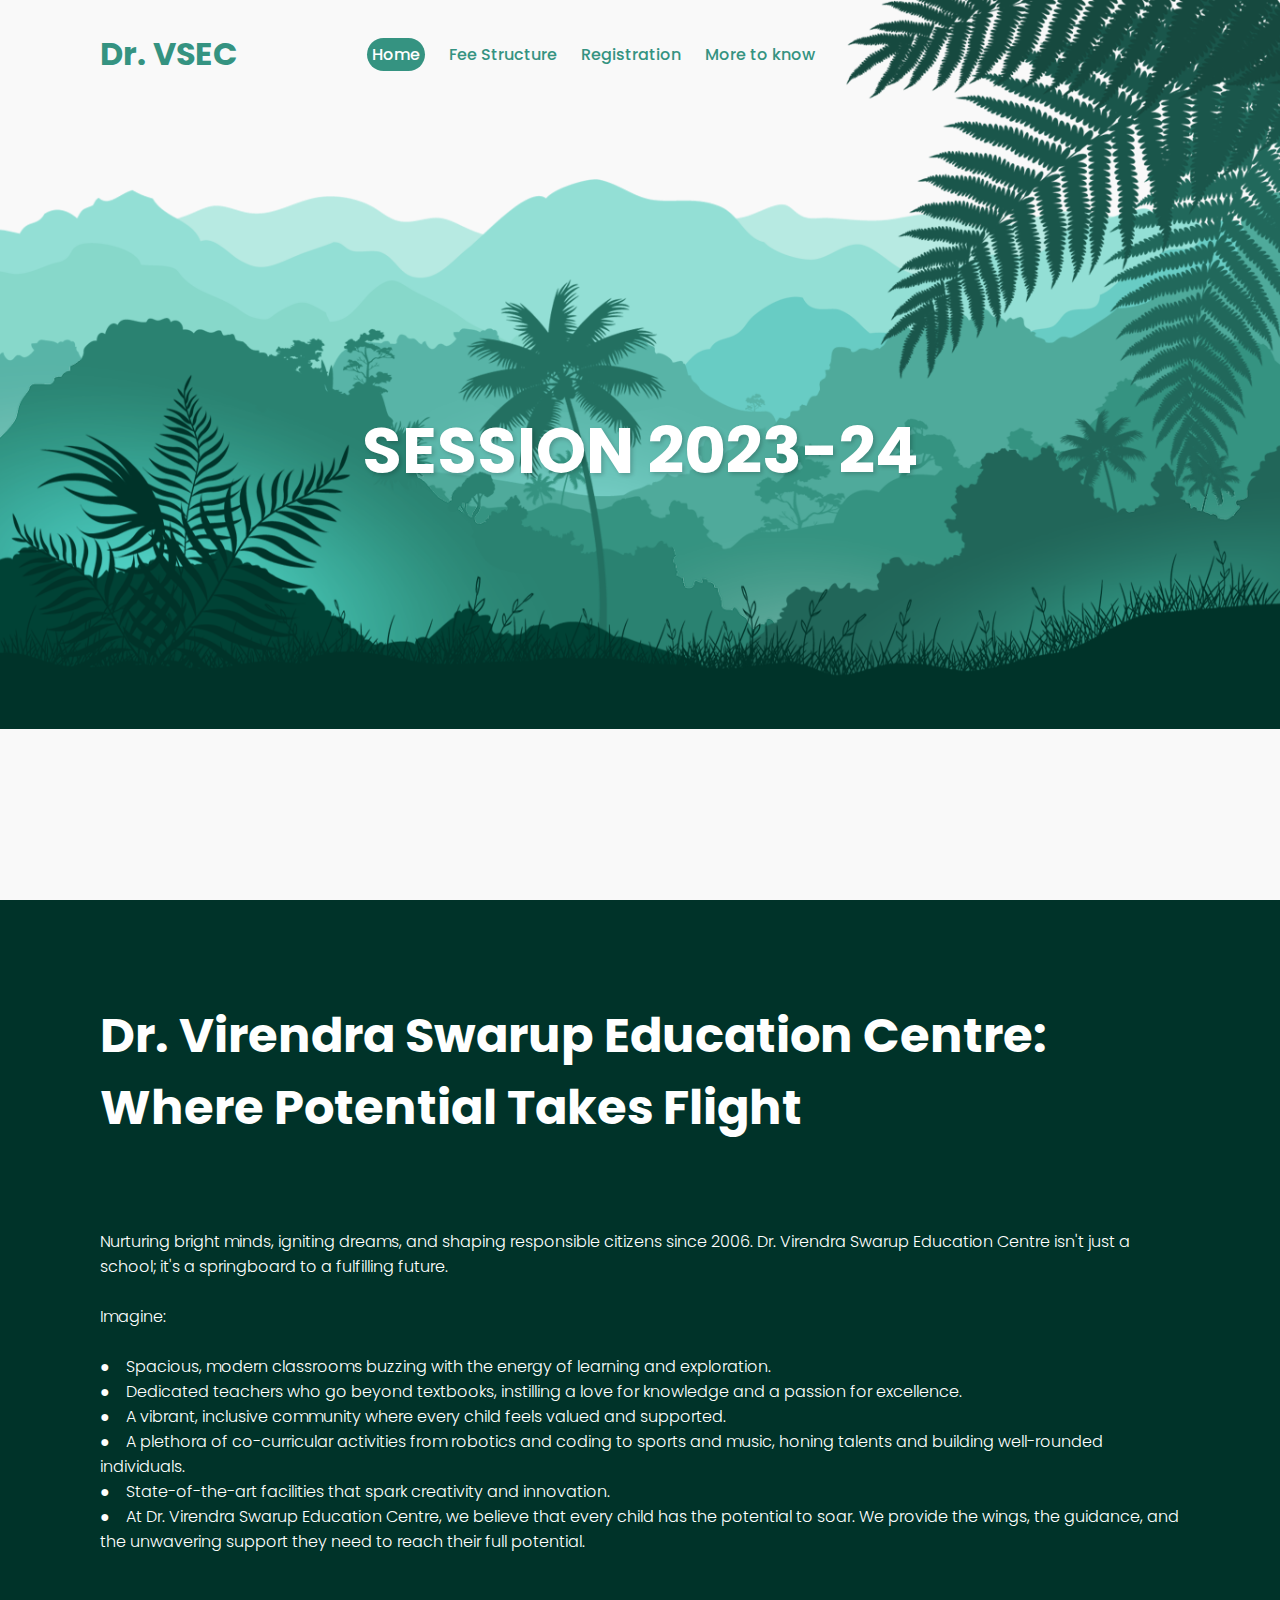
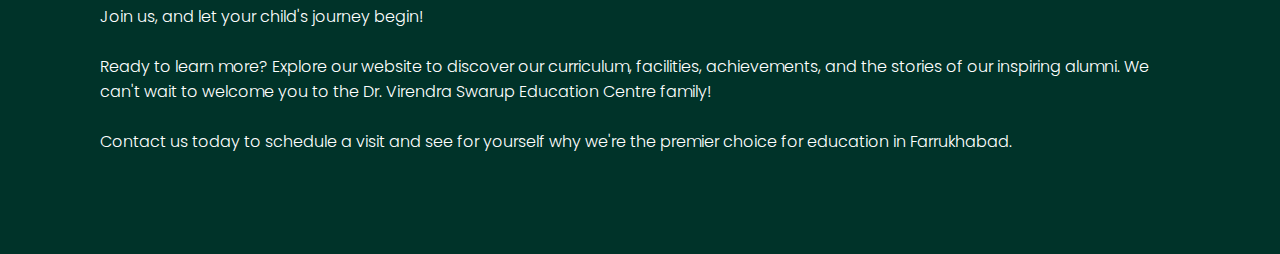
<file: index.html>
<!DOCTYPE html>
<html lang="en">

<head>
    <meta charset="UTF-8">
    <meta http-equiv="X-UA-Compatible" content="IE=edge">
    <meta name="viewport" content="width=device-width, initial-scale=1.0">
    <title>Dr. Virendra Swarup Education Centre</title>
    <link rel="stylesheet" href="style.css">
</head>

<body>
    <header>
        <h2 class="logo">Dr. VSEC</h2>
        <nav class="navigation">
            <a href="index.html" class="active">Home</a>
            <a href="fee.html">Fee Structure</a>
            <a href="registration.html">Registration</a>
            <a href="mtk.html">More to know</a>
        </nav>
    </header>
    <section class="Parallax">
        
        <img src="hill1.png" id="hill1">
        <img src="hill2.png" id="hill2">
        <img src="hill3.png" id="hill3">
        <img src="hill4.png" id="hill4">
        <img src="hill5.png" id="hill5">
        <img src="tree.png" id="tree">
        <h2 id="text">SESSION 2023-24</h2>
        <img src="leaf.png" id="leaf">
        <img src="plant.png" id="plant">

    </section>
    <section class="sec">
        <h2>Dr. Virendra Swarup Education Centre: Where Potential Takes Flight</h2><br><br><br>
        <p>
            Nurturing bright minds, igniting dreams, and shaping responsible citizens since 2006. Dr. Virendra Swarup Education Centre isn't just a school; it's a springboard to a fulfilling future. <br><br>
            Imagine: <br><br>
            ● &nbsp;&nbsp;  Spacious, modern classrooms buzzing with the energy of learning and exploration. <br>
            ● &nbsp;&nbsp;  Dedicated teachers who go beyond textbooks, instilling a love for knowledge and a passion for excellence. <br>
            ● &nbsp;&nbsp;  A vibrant, inclusive community where every child feels valued and supported. <br>
            ● &nbsp;&nbsp;  A plethora of co-curricular activities from robotics and coding to sports and music, honing talents and building well-rounded individuals. <br>
            ● &nbsp;&nbsp;  State-of-the-art facilities that spark creativity and innovation. <br>
            ● &nbsp;&nbsp;  At Dr. Virendra Swarup Education Centre, we believe that every child has the potential to soar. We provide the wings, the guidance, and the unwavering support they need to reach their full potential. <br><br><br>

            Join us, and let your child's journey begin! <br><br>

            Ready to learn more? Explore our website to discover our curriculum, facilities, achievements, and the stories of our inspiring alumni. We can't wait to welcome you to the Dr. Virendra Swarup Education Centre family! <br><br>
            Contact us today to schedule a visit and see for yourself why we're the premier choice for education in Farrukhabad. <br>
        </p>

    </section>

    <script src="script.js"></script>
</body>

</html>
</file>
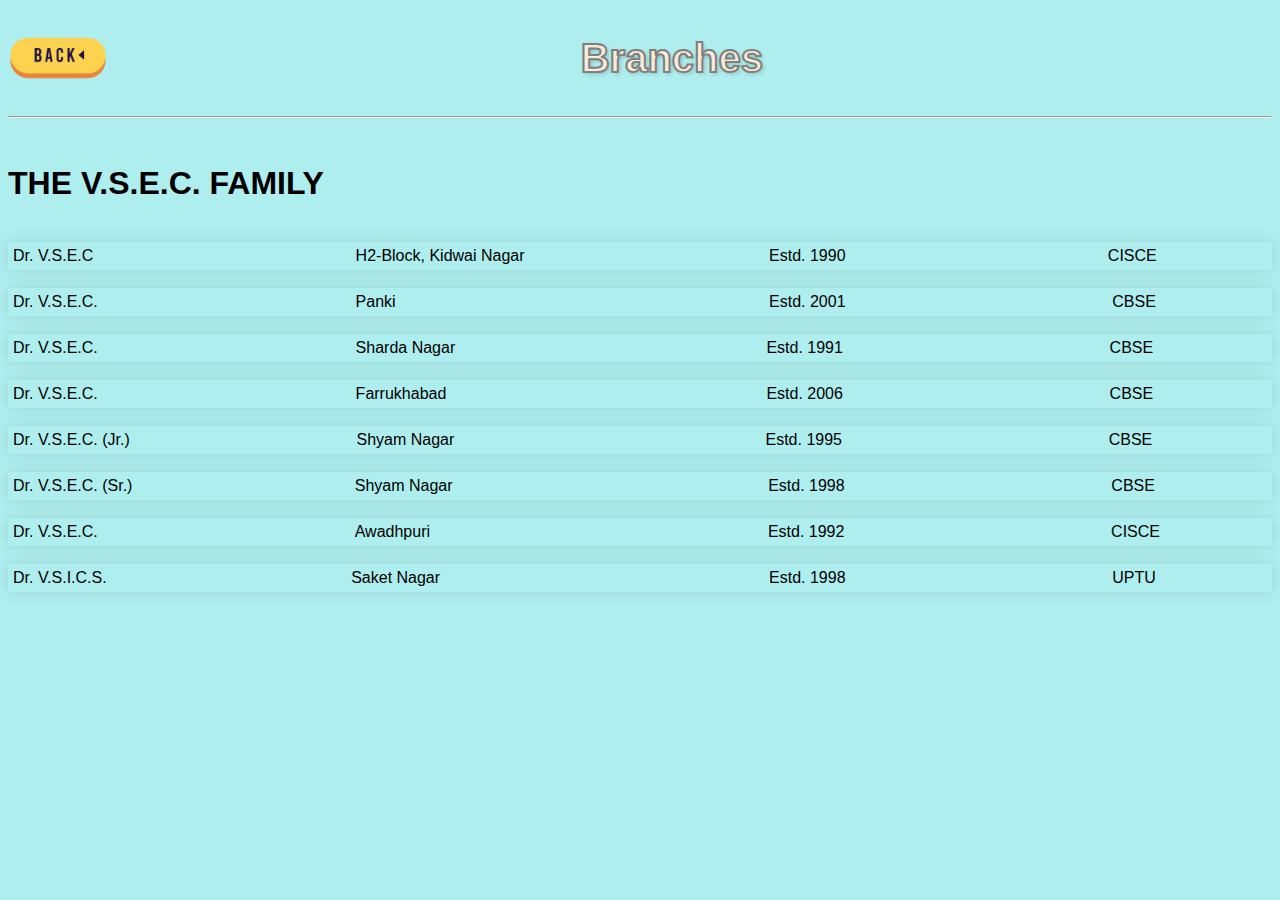
<file: branches.html>
<html>
    <head>
        <title>Branches</title>
        <style type="text/css">
            img.qw{
                top: 0;
                left: 0;
                height: 100px;
            }
            div{
                box-shadow: 0 0 15px rgba(0, 0, 0, 0.1);
                padding: 5px;
            }
        </style>
    </head>
    <body bgcolor="#AFEEEE" style="font-family: 'Poppins', sans-serif;">
        <a href="mtk.html">
        <img src="back.png" class="qw">
        </a>
        <h1 style="float: right; margin-right: 509px; margin-top: 28px; font-family: Verdana, Geneva, Tahoma, sans-serif; font-size: 40px; color: antiquewhite; -webkit-text-stroke: 2px gray; text-shadow: 2px 2px 4px rgba(0,0,0,.2);">Branches</h1>
        <br>
        <hr><br>
        <h1>THE V.S.E.C. FAMILY</h1><br>
        <DIV>
            Dr. V.S.E.C &nbsp;&nbsp;&nbsp;&nbsp;&nbsp;&nbsp;&nbsp;&nbsp;&nbsp;&nbsp;&nbsp;&nbsp;&nbsp;&nbsp;&nbsp;&nbsp;&nbsp;&nbsp;&nbsp;&nbsp;&nbsp;&nbsp;&nbsp;&nbsp;&nbsp;&nbsp;&nbsp;&nbsp;&nbsp;&nbsp;&nbsp;&nbsp;&nbsp;&nbsp;&nbsp;&nbsp;&nbsp;&nbsp;&nbsp;&nbsp;&nbsp;&nbsp;&nbsp;&nbsp;&nbsp;&nbsp;&nbsp;&nbsp;&nbsp;&nbsp;&nbsp;&nbsp;&nbsp;&nbsp;&nbsp;&nbsp;&nbsp;
            H2-Block, Kidwai Nagar &nbsp;&nbsp;&nbsp;&nbsp;&nbsp;&nbsp;&nbsp;&nbsp;&nbsp;&nbsp;&nbsp;&nbsp;&nbsp;&nbsp;&nbsp;&nbsp;&nbsp;&nbsp;&nbsp;&nbsp;&nbsp;&nbsp;&nbsp;&nbsp;&nbsp;&nbsp;&nbsp;&nbsp;&nbsp;&nbsp;&nbsp;&nbsp;&nbsp;&nbsp;&nbsp;&nbsp;&nbsp;&nbsp;&nbsp;&nbsp;&nbsp;&nbsp;&nbsp;&nbsp;&nbsp;&nbsp;&nbsp;&nbsp;&nbsp;&nbsp;&nbsp;&nbsp;&nbsp;
            Estd. 1990 &nbsp;&nbsp;&nbsp;&nbsp;&nbsp;&nbsp;&nbsp;&nbsp;&nbsp;&nbsp;&nbsp;&nbsp;&nbsp;&nbsp;&nbsp;&nbsp;&nbsp;&nbsp;&nbsp;&nbsp;&nbsp;&nbsp;&nbsp;&nbsp;&nbsp;&nbsp;&nbsp;&nbsp;&nbsp;&nbsp;&nbsp;&nbsp;&nbsp;&nbsp;&nbsp;&nbsp;&nbsp;&nbsp;&nbsp;&nbsp;&nbsp;&nbsp;&nbsp;&nbsp;&nbsp;&nbsp;&nbsp;&nbsp;&nbsp;&nbsp;&nbsp;&nbsp;&nbsp;&nbsp;&nbsp;&nbsp;&nbsp;
            CISCE
        </DIV><br>
        <DIV>
            Dr. V.S.E.C. &nbsp;&nbsp;&nbsp;&nbsp;&nbsp;&nbsp;&nbsp;&nbsp;&nbsp;&nbsp;&nbsp;&nbsp;&nbsp;&nbsp;&nbsp;&nbsp;&nbsp;&nbsp;&nbsp;&nbsp;&nbsp;&nbsp;&nbsp;&nbsp;&nbsp;&nbsp;&nbsp;&nbsp;&nbsp;&nbsp;&nbsp;&nbsp;&nbsp;&nbsp;&nbsp;&nbsp;&nbsp;&nbsp;&nbsp;&nbsp;&nbsp;&nbsp;&nbsp;&nbsp;&nbsp;&nbsp;&nbsp;&nbsp;&nbsp;&nbsp;&nbsp;&nbsp;&nbsp;&nbsp;&nbsp;&nbsp;
            Panki&nbsp;&nbsp;&nbsp;&nbsp;&nbsp;&nbsp;&nbsp;&nbsp;&nbsp;&nbsp;&nbsp;&nbsp;&nbsp;&nbsp;&nbsp;&nbsp;&nbsp;&nbsp;&nbsp;&nbsp;&nbsp;&nbsp;&nbsp;&nbsp;&nbsp;&nbsp;&nbsp;&nbsp;&nbsp;&nbsp;&nbsp;&nbsp;&nbsp;&nbsp;&nbsp;&nbsp;&nbsp;&nbsp;&nbsp;&nbsp;&nbsp;&nbsp;&nbsp;&nbsp;&nbsp;&nbsp;&nbsp;&nbsp;&nbsp;&nbsp;&nbsp;&nbsp;&nbsp;&nbsp;&nbsp;&nbsp;&nbsp;&nbsp;&nbsp;&nbsp;&nbsp;&nbsp;&nbsp;&nbsp;&nbsp;&nbsp;&nbsp;&nbsp;&nbsp;&nbsp;&nbsp;&nbsp;&nbsp;&nbsp;&nbsp;&nbsp;&nbsp;&nbsp;&nbsp;&nbsp;&nbsp;&nbsp;&nbsp;
            Estd. 2001&nbsp;&nbsp;&nbsp;&nbsp;&nbsp;&nbsp;&nbsp;&nbsp;&nbsp;&nbsp;&nbsp;&nbsp;&nbsp;&nbsp;&nbsp;&nbsp;&nbsp;&nbsp;&nbsp;&nbsp;&nbsp;&nbsp;&nbsp;&nbsp;&nbsp;&nbsp;&nbsp;&nbsp;&nbsp;&nbsp;&nbsp;&nbsp;&nbsp;&nbsp;&nbsp;&nbsp;&nbsp;&nbsp;&nbsp;&nbsp;&nbsp;&nbsp;&nbsp;&nbsp;&nbsp;&nbsp;&nbsp;&nbsp;&nbsp;&nbsp;&nbsp;&nbsp;&nbsp;&nbsp;&nbsp;&nbsp;&nbsp;&nbsp;&nbsp;
            CBSE
        </DIV><br>
        <Div>
            Dr. V.S.E.C. &nbsp;&nbsp;&nbsp;&nbsp;&nbsp;&nbsp;&nbsp;&nbsp;&nbsp;&nbsp;&nbsp;&nbsp;&nbsp;&nbsp;&nbsp;&nbsp;&nbsp;&nbsp;&nbsp;&nbsp;&nbsp;&nbsp;&nbsp;&nbsp;&nbsp;&nbsp;&nbsp;&nbsp;&nbsp;&nbsp;&nbsp;&nbsp;&nbsp;&nbsp;&nbsp;&nbsp;&nbsp;&nbsp;&nbsp;&nbsp;&nbsp;&nbsp;&nbsp;&nbsp;&nbsp;&nbsp;&nbsp;&nbsp;&nbsp;&nbsp;&nbsp;&nbsp;&nbsp;&nbsp;&nbsp;&nbsp;
            Sharda Nagar&nbsp;&nbsp;&nbsp;&nbsp;&nbsp;&nbsp;&nbsp;&nbsp;&nbsp;&nbsp;&nbsp;&nbsp;&nbsp;&nbsp;&nbsp;&nbsp;&nbsp;&nbsp;&nbsp;&nbsp;&nbsp;&nbsp;&nbsp;&nbsp;&nbsp;&nbsp;&nbsp;&nbsp;&nbsp;&nbsp;&nbsp;&nbsp;&nbsp;&nbsp;&nbsp;&nbsp;&nbsp;&nbsp;&nbsp;&nbsp;&nbsp;&nbsp;&nbsp;&nbsp;&nbsp;&nbsp;&nbsp;&nbsp;&nbsp;&nbsp;&nbsp;&nbsp;&nbsp;&nbsp;&nbsp;&nbsp;&nbsp;&nbsp;&nbsp;&nbsp;&nbsp;&nbsp;&nbsp;&nbsp;&nbsp;&nbsp;&nbsp;&nbsp;&nbsp;
            Estd. 1991&nbsp;&nbsp;&nbsp;&nbsp;&nbsp;&nbsp;&nbsp;&nbsp;&nbsp;&nbsp;&nbsp;&nbsp;&nbsp;&nbsp;&nbsp;&nbsp;&nbsp;&nbsp;&nbsp;&nbsp;&nbsp;&nbsp;&nbsp;&nbsp;&nbsp;&nbsp;&nbsp;&nbsp;&nbsp;&nbsp;&nbsp;&nbsp;&nbsp;&nbsp;&nbsp;&nbsp;&nbsp;&nbsp;&nbsp;&nbsp;&nbsp;&nbsp;&nbsp;&nbsp;&nbsp;&nbsp;&nbsp;&nbsp;&nbsp;&nbsp;&nbsp;&nbsp;&nbsp;&nbsp;&nbsp;&nbsp;&nbsp;&nbsp;&nbsp;
            CBSE
        </Div><br>
        <Div>
            Dr. V.S.E.C. &nbsp;&nbsp;&nbsp;&nbsp;&nbsp;&nbsp;&nbsp;&nbsp;&nbsp;&nbsp;&nbsp;&nbsp;&nbsp;&nbsp;&nbsp;&nbsp;&nbsp;&nbsp;&nbsp;&nbsp;&nbsp;&nbsp;&nbsp;&nbsp;&nbsp;&nbsp;&nbsp;&nbsp;&nbsp;&nbsp;&nbsp;&nbsp;&nbsp;&nbsp;&nbsp;&nbsp;&nbsp;&nbsp;&nbsp;&nbsp;&nbsp;&nbsp;&nbsp;&nbsp;&nbsp;&nbsp;&nbsp;&nbsp;&nbsp;&nbsp;&nbsp;&nbsp;&nbsp;&nbsp;&nbsp;&nbsp;
            Farrukhabad&nbsp;&nbsp;&nbsp;&nbsp;&nbsp;&nbsp;&nbsp;&nbsp;&nbsp;&nbsp;&nbsp;&nbsp;&nbsp;&nbsp;&nbsp;&nbsp;&nbsp;&nbsp;&nbsp;&nbsp;&nbsp;&nbsp;&nbsp;&nbsp;&nbsp;&nbsp;&nbsp;&nbsp;&nbsp;&nbsp;&nbsp;&nbsp;&nbsp;&nbsp;&nbsp;&nbsp;&nbsp;&nbsp;&nbsp;&nbsp;&nbsp;&nbsp;&nbsp;&nbsp;&nbsp;&nbsp;&nbsp;&nbsp;&nbsp;&nbsp;&nbsp;&nbsp;&nbsp;&nbsp;&nbsp;&nbsp;&nbsp;&nbsp;&nbsp;&nbsp;&nbsp;&nbsp;&nbsp;&nbsp;&nbsp;&nbsp;&nbsp;&nbsp;&nbsp;&nbsp;&nbsp;
            Estd. 2006&nbsp;&nbsp;&nbsp;&nbsp;&nbsp;&nbsp;&nbsp;&nbsp;&nbsp;&nbsp;&nbsp;&nbsp;&nbsp;&nbsp;&nbsp;&nbsp;&nbsp;&nbsp;&nbsp;&nbsp;&nbsp;&nbsp;&nbsp;&nbsp;&nbsp;&nbsp;&nbsp;&nbsp;&nbsp;&nbsp;&nbsp;&nbsp;&nbsp;&nbsp;&nbsp;&nbsp;&nbsp;&nbsp;&nbsp;&nbsp;&nbsp;&nbsp;&nbsp;&nbsp;&nbsp;&nbsp;&nbsp;&nbsp;&nbsp;&nbsp;&nbsp;&nbsp;&nbsp;&nbsp;&nbsp;&nbsp;&nbsp;&nbsp;&nbsp;
            CBSE
        </Div><br>
        <Div>
            Dr. V.S.E.C. (Jr.)&nbsp;&nbsp;&nbsp;&nbsp;&nbsp;&nbsp;&nbsp;&nbsp;&nbsp;&nbsp;&nbsp;&nbsp;&nbsp;&nbsp;&nbsp;&nbsp;&nbsp;&nbsp;&nbsp;&nbsp;&nbsp;&nbsp;&nbsp;&nbsp;&nbsp;&nbsp;&nbsp;&nbsp;&nbsp;&nbsp;&nbsp;&nbsp;&nbsp;&nbsp;&nbsp;&nbsp;&nbsp;&nbsp;&nbsp;&nbsp;&nbsp;&nbsp;&nbsp;&nbsp;&nbsp;&nbsp;&nbsp;&nbsp;&nbsp;&nbsp;
            Shyam Nagar&nbsp;&nbsp;&nbsp;&nbsp;&nbsp;&nbsp;&nbsp;&nbsp;&nbsp;&nbsp;&nbsp;&nbsp;&nbsp;&nbsp;&nbsp;&nbsp;&nbsp;&nbsp;&nbsp;&nbsp;&nbsp;&nbsp;&nbsp;&nbsp;&nbsp;&nbsp;&nbsp;&nbsp;&nbsp;&nbsp;&nbsp;&nbsp;&nbsp;&nbsp;&nbsp;&nbsp;&nbsp;&nbsp;&nbsp;&nbsp;&nbsp;&nbsp;&nbsp;&nbsp;&nbsp;&nbsp;&nbsp;&nbsp;&nbsp;&nbsp;&nbsp;&nbsp;&nbsp;&nbsp;&nbsp;&nbsp;&nbsp;&nbsp;&nbsp;&nbsp;&nbsp;&nbsp;&nbsp;&nbsp;&nbsp;&nbsp;&nbsp;&nbsp;&nbsp;
            Estd. 1995&nbsp;&nbsp;&nbsp;&nbsp;&nbsp;&nbsp;&nbsp;&nbsp;&nbsp;&nbsp;&nbsp;&nbsp;&nbsp;&nbsp;&nbsp;&nbsp;&nbsp;&nbsp;&nbsp;&nbsp;&nbsp;&nbsp;&nbsp;&nbsp;&nbsp;&nbsp;&nbsp;&nbsp;&nbsp;&nbsp;&nbsp;&nbsp;&nbsp;&nbsp;&nbsp;&nbsp;&nbsp;&nbsp;&nbsp;&nbsp;&nbsp;&nbsp;&nbsp;&nbsp;&nbsp;&nbsp;&nbsp;&nbsp;&nbsp;&nbsp;&nbsp;&nbsp;&nbsp;&nbsp;&nbsp;&nbsp;&nbsp;&nbsp;&nbsp;
            CBSE
        </Div><br>
        <div>
            Dr. V.S.E.C. (Sr.)&nbsp;&nbsp;&nbsp;&nbsp;&nbsp;&nbsp;&nbsp;&nbsp;&nbsp;&nbsp;&nbsp;&nbsp;&nbsp;&nbsp;&nbsp;&nbsp;&nbsp;&nbsp;&nbsp;&nbsp;&nbsp;&nbsp;&nbsp;&nbsp;&nbsp;&nbsp;&nbsp;&nbsp;&nbsp;&nbsp;&nbsp;&nbsp;&nbsp;&nbsp;&nbsp;&nbsp;&nbsp;&nbsp;&nbsp;&nbsp;&nbsp;&nbsp;&nbsp;&nbsp;&nbsp;&nbsp;&nbsp;&nbsp;&nbsp;
            Shyam Nagar&nbsp;&nbsp;&nbsp;&nbsp;&nbsp;&nbsp;&nbsp;&nbsp;&nbsp;&nbsp;&nbsp;&nbsp;&nbsp;&nbsp;&nbsp;&nbsp;&nbsp;&nbsp;&nbsp;&nbsp;&nbsp;&nbsp;&nbsp;&nbsp;&nbsp;&nbsp;&nbsp;&nbsp;&nbsp;&nbsp;&nbsp;&nbsp;&nbsp;&nbsp;&nbsp;&nbsp;&nbsp;&nbsp;&nbsp;&nbsp;&nbsp;&nbsp;&nbsp;&nbsp;&nbsp;&nbsp;&nbsp;&nbsp;&nbsp;&nbsp;&nbsp;&nbsp;&nbsp;&nbsp;&nbsp;&nbsp;&nbsp;&nbsp;&nbsp;&nbsp;&nbsp;&nbsp;&nbsp;&nbsp;&nbsp;&nbsp;&nbsp;&nbsp;&nbsp;&nbsp;
            Estd. 1998&nbsp;&nbsp;&nbsp;&nbsp;&nbsp;&nbsp;&nbsp;&nbsp;&nbsp;&nbsp;&nbsp;&nbsp;&nbsp;&nbsp;&nbsp;&nbsp;&nbsp;&nbsp;&nbsp;&nbsp;&nbsp;&nbsp;&nbsp;&nbsp;&nbsp;&nbsp;&nbsp;&nbsp;&nbsp;&nbsp;&nbsp;&nbsp;&nbsp;&nbsp;&nbsp;&nbsp;&nbsp;&nbsp;&nbsp;&nbsp;&nbsp;&nbsp;&nbsp;&nbsp;&nbsp;&nbsp;&nbsp;&nbsp;&nbsp;&nbsp;&nbsp;&nbsp;&nbsp;&nbsp;&nbsp;&nbsp;&nbsp;&nbsp;&nbsp;
            CBSE
        </div><br>
        <div>
            Dr. V.S.E.C. &nbsp;&nbsp;&nbsp;&nbsp;&nbsp;&nbsp;&nbsp;&nbsp;&nbsp;&nbsp;&nbsp;&nbsp;&nbsp;&nbsp;&nbsp;&nbsp;&nbsp;&nbsp;&nbsp;&nbsp;&nbsp;&nbsp;&nbsp;&nbsp;&nbsp;&nbsp;&nbsp;&nbsp;&nbsp;&nbsp;&nbsp;&nbsp;&nbsp;&nbsp;&nbsp;&nbsp;&nbsp;&nbsp;&nbsp;&nbsp;&nbsp;&nbsp;&nbsp;&nbsp;&nbsp;&nbsp;&nbsp;&nbsp;&nbsp;&nbsp;&nbsp;&nbsp;&nbsp;&nbsp;&nbsp;&nbsp;
            Awadhpuri&nbsp;&nbsp;&nbsp;&nbsp;&nbsp;&nbsp;&nbsp;&nbsp;&nbsp;&nbsp;&nbsp;&nbsp;&nbsp;&nbsp;&nbsp;&nbsp;&nbsp;&nbsp;&nbsp;&nbsp;&nbsp;&nbsp;&nbsp;&nbsp;&nbsp;&nbsp;&nbsp;&nbsp;&nbsp;&nbsp;&nbsp;&nbsp;&nbsp;&nbsp;&nbsp;&nbsp;&nbsp;&nbsp;&nbsp;&nbsp;&nbsp;&nbsp;&nbsp;&nbsp;&nbsp;&nbsp;&nbsp;&nbsp;&nbsp;&nbsp;&nbsp;&nbsp;&nbsp;&nbsp;&nbsp;&nbsp;&nbsp;&nbsp;&nbsp;&nbsp;&nbsp;&nbsp;&nbsp;&nbsp;&nbsp;&nbsp;&nbsp;&nbsp;&nbsp;&nbsp;&nbsp;&nbsp;&nbsp;&nbsp;&nbsp;
            Estd. 1992&nbsp;&nbsp;&nbsp;&nbsp;&nbsp;&nbsp;&nbsp;&nbsp;&nbsp;&nbsp;&nbsp;&nbsp;&nbsp;&nbsp;&nbsp;&nbsp;&nbsp;&nbsp;&nbsp;&nbsp;&nbsp;&nbsp;&nbsp;&nbsp;&nbsp;&nbsp;&nbsp;&nbsp;&nbsp;&nbsp;&nbsp;&nbsp;&nbsp;&nbsp;&nbsp;&nbsp;&nbsp;&nbsp;&nbsp;&nbsp;&nbsp;&nbsp;&nbsp;&nbsp;&nbsp;&nbsp;&nbsp;&nbsp;&nbsp;&nbsp;&nbsp;&nbsp;&nbsp;&nbsp;&nbsp;&nbsp;&nbsp;&nbsp;&nbsp;
            CISCE
        </div><br>
        <DIV>
            Dr. V.S.I.C.S. &nbsp;&nbsp;&nbsp;&nbsp;&nbsp;&nbsp;&nbsp;&nbsp;&nbsp;&nbsp;&nbsp;&nbsp;&nbsp;&nbsp;&nbsp;&nbsp;&nbsp;&nbsp;&nbsp;&nbsp;&nbsp;&nbsp;&nbsp;&nbsp;&nbsp;&nbsp;&nbsp;&nbsp;&nbsp;&nbsp;&nbsp;&nbsp;&nbsp;&nbsp;&nbsp;&nbsp;&nbsp;&nbsp;&nbsp;&nbsp;&nbsp;&nbsp;&nbsp;&nbsp;&nbsp;&nbsp;&nbsp;&nbsp;&nbsp;&nbsp;&nbsp;&nbsp;&nbsp;
            Saket Nagar&nbsp;&nbsp;&nbsp;&nbsp;&nbsp;&nbsp;&nbsp;&nbsp;&nbsp;&nbsp;&nbsp;&nbsp;&nbsp;&nbsp;&nbsp;&nbsp;&nbsp;&nbsp;&nbsp;&nbsp;&nbsp;&nbsp;&nbsp;&nbsp;&nbsp;&nbsp;&nbsp;&nbsp;&nbsp;&nbsp;&nbsp;&nbsp;&nbsp;&nbsp;&nbsp;&nbsp;&nbsp;&nbsp;&nbsp;&nbsp;&nbsp;&nbsp;&nbsp;&nbsp;&nbsp;&nbsp;&nbsp;&nbsp;&nbsp;&nbsp;&nbsp;&nbsp;&nbsp;&nbsp;&nbsp;&nbsp;&nbsp;&nbsp;&nbsp;&nbsp;&nbsp;&nbsp;&nbsp;&nbsp;&nbsp;&nbsp;&nbsp;&nbsp;&nbsp;&nbsp;&nbsp;&nbsp;&nbsp;
            Estd. 1998&nbsp;&nbsp;&nbsp;&nbsp;&nbsp;&nbsp;&nbsp;&nbsp;&nbsp;&nbsp;&nbsp;&nbsp;&nbsp;&nbsp;&nbsp;&nbsp;&nbsp;&nbsp;&nbsp;&nbsp;&nbsp;&nbsp;&nbsp;&nbsp;&nbsp;&nbsp;&nbsp;&nbsp;&nbsp;&nbsp;&nbsp;&nbsp;&nbsp;&nbsp;&nbsp;&nbsp;&nbsp;&nbsp;&nbsp;&nbsp;&nbsp;&nbsp;&nbsp;&nbsp;&nbsp;&nbsp;&nbsp;&nbsp;&nbsp;&nbsp;&nbsp;&nbsp;&nbsp;&nbsp;&nbsp;&nbsp;&nbsp;&nbsp;&nbsp;
            UPTU
        </DIV>
</file>
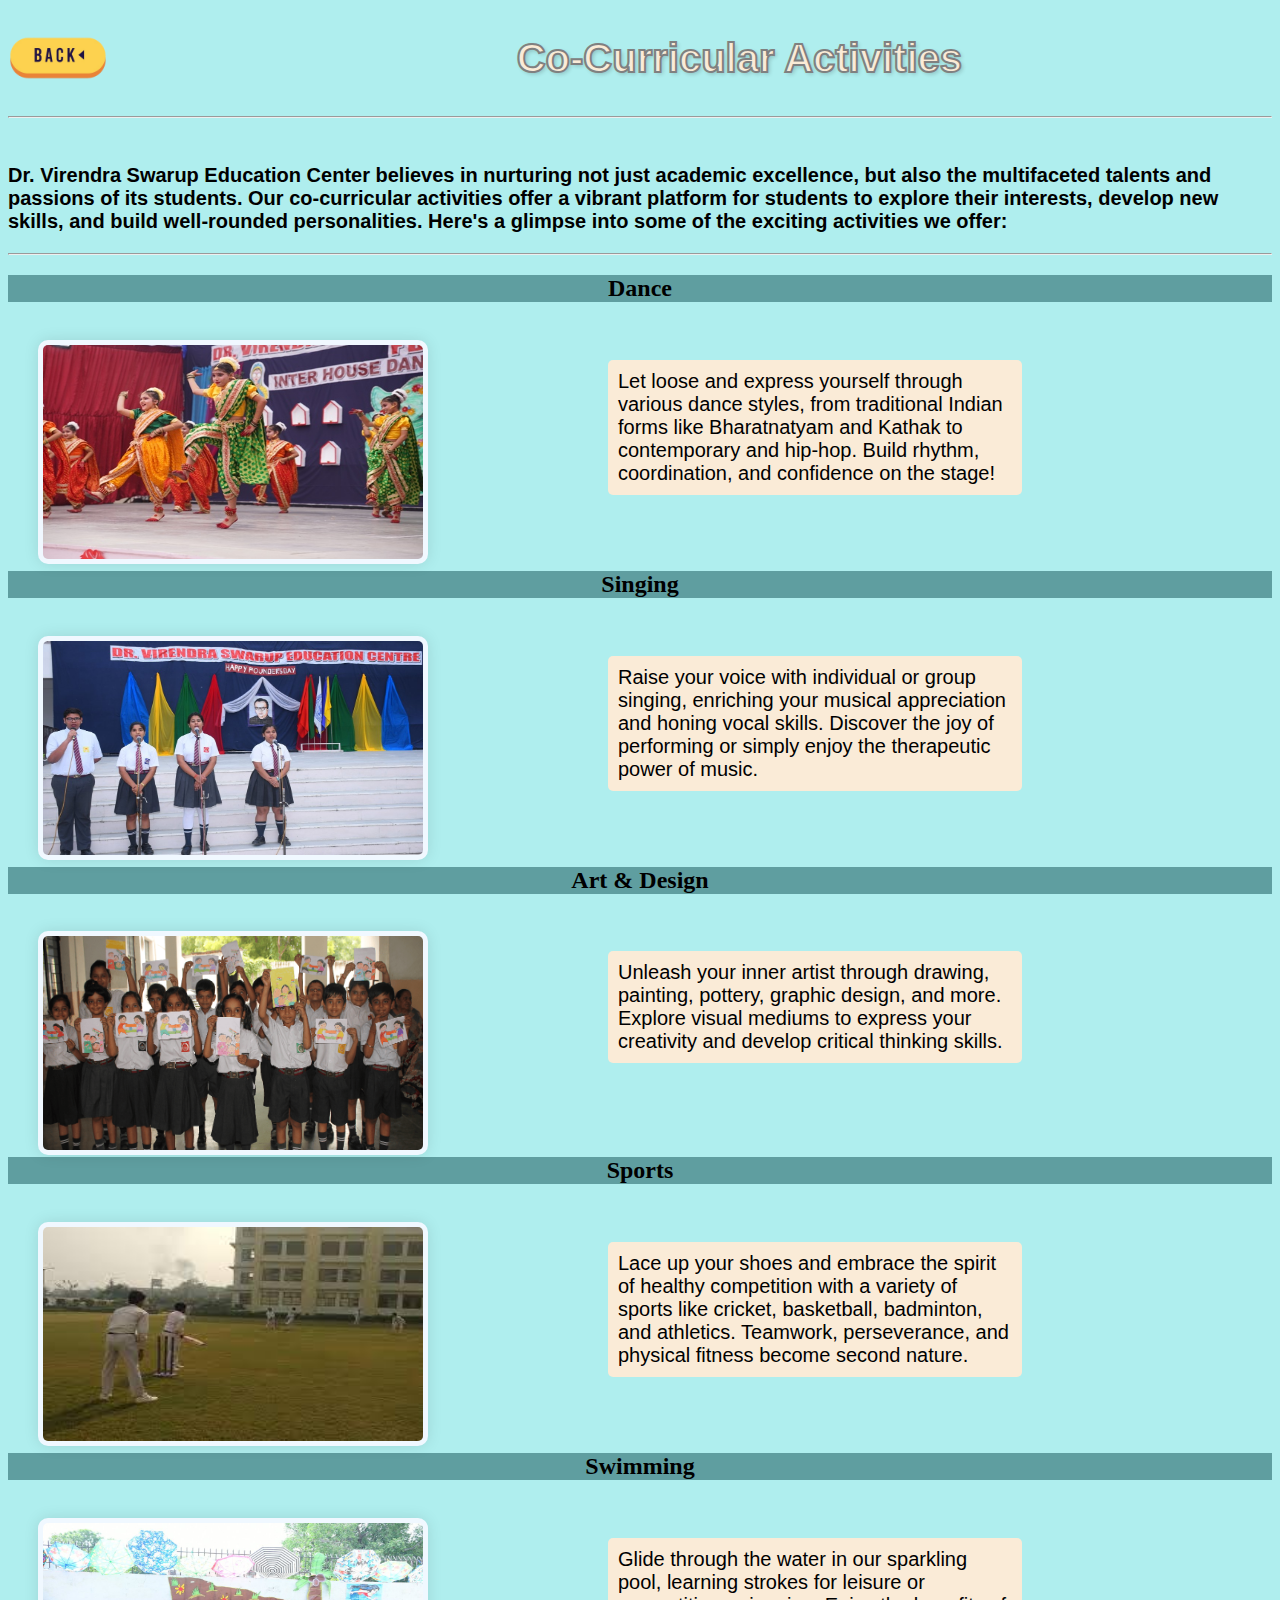
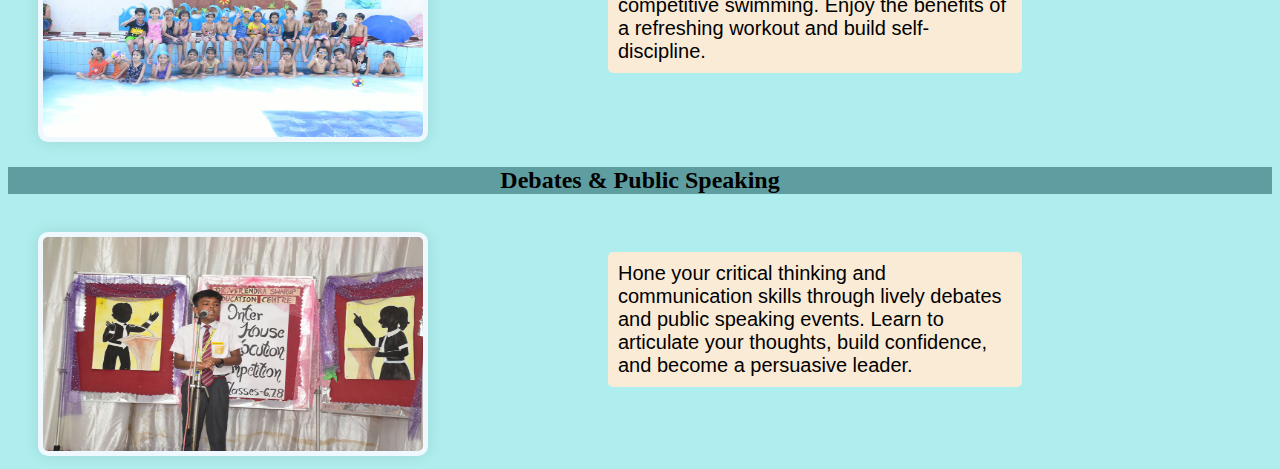
<file: cca.html>
<html>
    <head>
        <title>Co-Curricular Activities</title>
        <style type="text/css">
            img.qw{
                top: 0;
                left: 0;
                height: 100px;
            }
            section img{
                height:214 ;
                width: 380;
                float: left;
                margin-left: 30px;
                padding: 5px;
                background: aliceblue;
                border-radius: 10px;
                box-shadow: 0 0 15px rgba(0, 0, 0, 0.1);
            }
            h2{
                background: cadetblue;
                text-align: center;
            }
            section p{
                background: antiquewhite;
                padding: 10px;
                border-radius: 5px;
                margin-left: 600px;
                margin-right: 250px;
                font-size: 20px;
                position: relative;
                font-family: 'Segoe UI', Tahoma, Geneva, Verdana, sans-serif;
            }
        </style>
    </head>
    <body bgcolor="#AFEEEE">
        <a href="mtk.html">
        <img src="back.png" class="qw">
        </a>
        <h1 style="float: right; margin-right: 310px; margin-top: 28px; font-family: Verdana, Geneva, Tahoma, sans-serif; font-size: 40px; color: antiquewhite; -webkit-text-stroke: 2px gray; text-shadow: 2px 2px 4px rgba(0,0,0,.2);">Co-Curricular Activities</h1>
        <br>
        <hr><br>
        <p style="font-size: 20px; font-family: 'Segoe UI', Tahoma, Geneva, Verdana, sans-serif; font-weight: 600;">
            Dr. Virendra Swarup Education Center believes in nurturing not just academic excellence, but also the multifaceted talents and passions of its students. Our co-curricular activities offer a vibrant platform for students to explore their interests, develop new skills, and build well-rounded personalities. Here's a glimpse into some of the exciting activities we offer:
        </p>
        <hr><section>
        <h2>Dance</h2><br><img src="dance.jpeg">
        <p>Let loose and express yourself through various dance styles, from traditional Indian forms like Bharatnatyam and Kathak to contemporary and hip-hop. Build rhythm, coordination, and confidence on the stage!</p><br><br>
        <h2>Singing</h2><br><img src="sing.jpeg">
        <p>Raise your voice with individual or group singing, enriching your musical appreciation and honing vocal skills. Discover the joy of performing or simply enjoy the therapeutic power of music.</p><br><br>
        <h2>Art & Design</h2><br><img src="art.png">
        <p>Unleash your inner artist through drawing, painting, pottery, graphic design, and more. Explore visual mediums to express your creativity and develop critical thinking skills.</p><br><br><br>
        <h2>Sports</h2><br><img src="sport.jfif">
        <p>Lace up your shoes and embrace the spirit of healthy competition with a variety of sports like cricket, basketball, badminton, and athletics. Teamwork, perseverance, and physical fitness become second nature.</p><br><br>
        <h2>Swimming</h2><br><img src="swim.jpeg">
        <p>Glide through the water in our sparkling pool, learning strokes for leisure or competitive swimming. Enjoy the benefits of a refreshing workout and build self-discipline.</p><br><br><br>
        <h2>Debates & Public Speaking</h2><br><img src="debate.jpeg">
        <p>Hone your critical thinking and communication skills through lively debates and public speaking events. Learn to articulate your thoughts, build confidence, and become a persuasive leader.</p><br>
    </section><br><br>
</file>
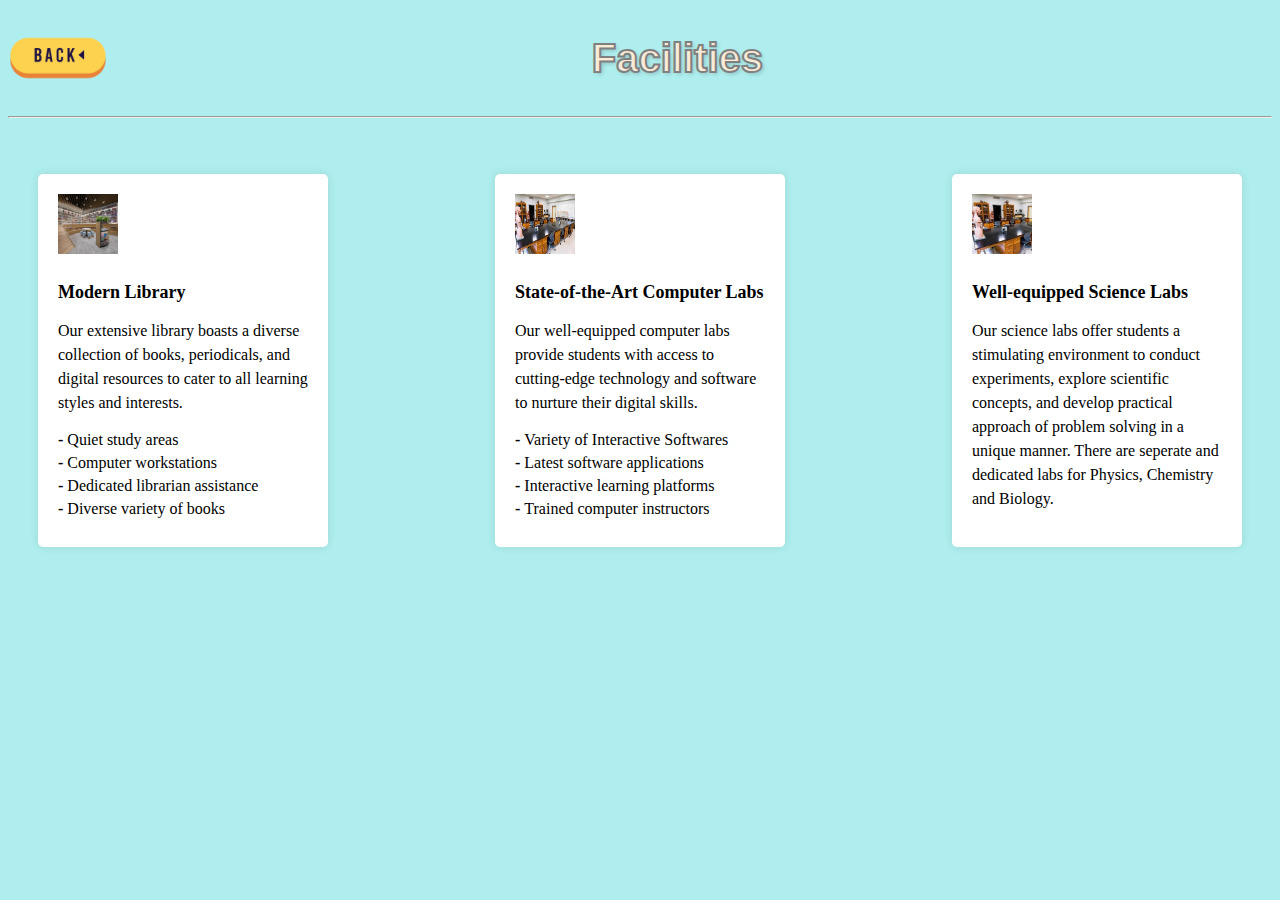
<file: facility.html>
<html>
    <head>
        <title>Facilities</title>
        <style type="text/css">
            img.qw{
                top: 0;
                left: 0;
                height: 100px;
    }
  .facilities {
      display: flex;
      flex-wrap: wrap;
      justify-content: space-between;
      padding: 20px;
    }

    .facility-card {
      width: 250px;
      margin: 10px;
      padding: 20px;
      border-radius: 5px;
      box-shadow: 0 0 10px rgba(0, 0, 0, 0.1);
      background-color: #fff;
    }

    .facility-card h3 {
      font-size: 18px;
      margin-bottom: 5px;
    }

    .facility-card p {
      line-height: 1.5;
    }

    .facility-icon {
      width: 60px;
      height: 60px;
      margin-bottom: 10px;
    }
    .facility-list {
      list-style: none;
      padding: 0;
      margin: 0;
    }.facility-list li {
      margin-bottom: 5px;
    }.facility-list li:before {
      content: "- ";
      font-weight: bold;
    }
        </style>
    </head>
    <body bgcolor="#AFEEEE">
        <a href="mtk.html">
        <img src="back.png" class="qw">
        </a>
        <h1 style="float: right; margin-right: 509px; margin-top: 28px; font-family: Verdana, Geneva, Tahoma, sans-serif; font-size: 40px; color: antiquewhite; -webkit-text-stroke: 2px gray; text-shadow: 2px 2px 4px rgba(0,0,0,.2);">Facilities</h1>
        <br>
        <hr><br>
  <section class="facilities">
    <div class="facility-card">
      <img src="lib.jpg" alt="Library" class="facility-icon">
      <h3>Modern Library</h3>
      <p>Our extensive library boasts a diverse collection of books, periodicals, and digital resources to cater to all learning styles and interests.</p>
      <ul class="facility-list">
        <li>Quiet study areas</li>
        <li>Computer workstations</li>
        <li>Dedicated librarian assistance</li>
        <li>Diverse variety of books</li>
      </ul>
    </div>
    <div class="facility-card">
      <img src="bl.jfif" alt="Computer Lab" class="facility-icon">
      <h3>State-of-the-Art Computer Labs</h3>
      <p>Our well-equipped computer labs provide students with access to cutting-edge technology and software to nurture their digital skills.</p>
      <ul class="facility-list">
        <li>Variety of Interactive Softwares</li>
        <li>Latest software applications</li>
        <li>Interactive learning platforms</li>
        <li>Trained computer instructors</li>
      </ul>
    </div>
    <div class="facility-card">
      <img src="sl.jpg" alt="Science Labs" class="facility-icon">
      <h3>Well-equipped Science Labs</h3>
      <p>Our science labs offer students a stimulating environment to conduct experiments, explore scientific concepts, and develop practical approach of problem solving in a unique manner. There are seperate and dedicated labs for Physics, Chemistry and Biology.
</file>
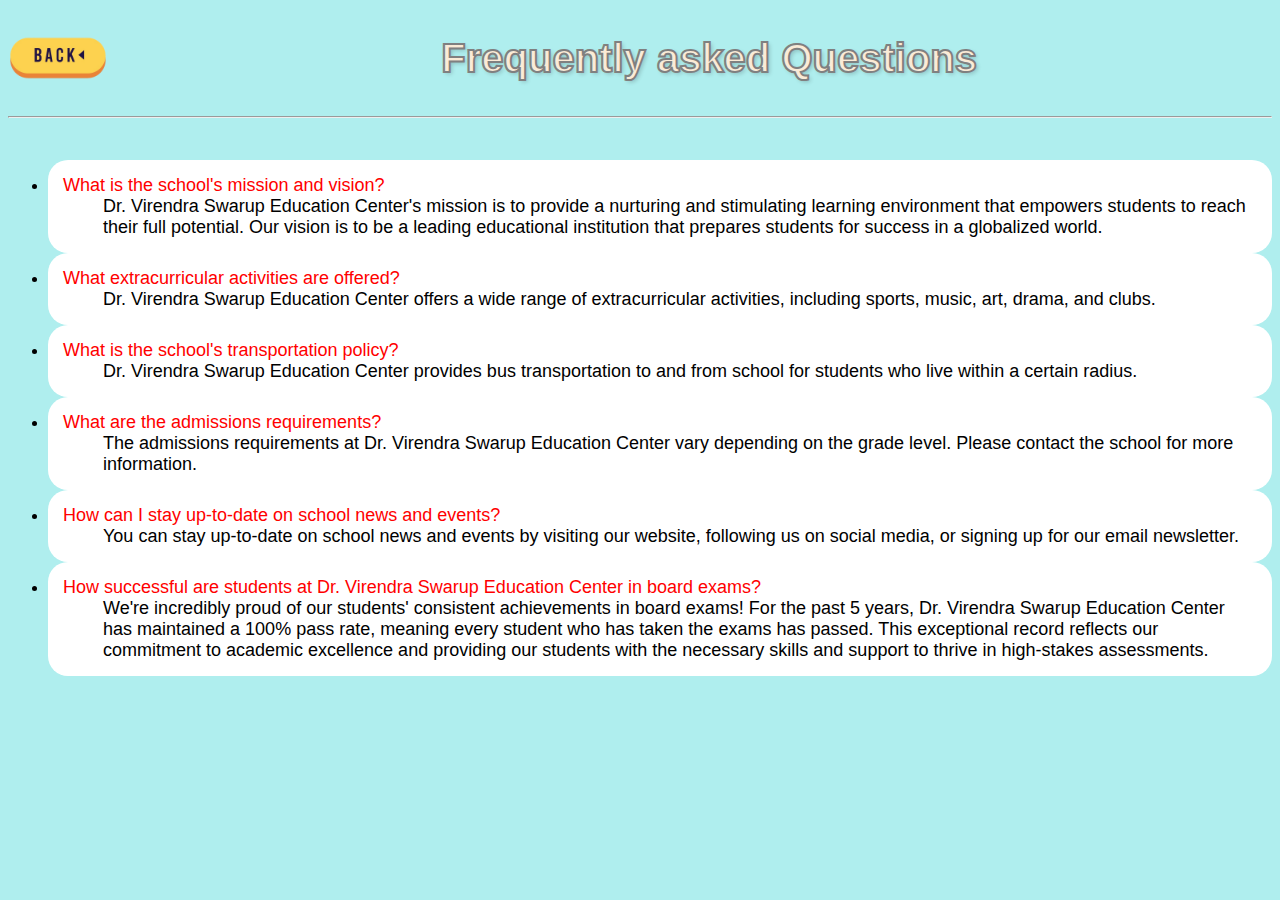
<file: faq.html>
<html>
    <head>
        <title>
            Frequently asked questions
        </title>
        <style type="text/css">
            img.qw{
                top: 0;
                left: 0;
                height: 100px;
            }
            dl{
                background: #fff;
                border-radius: 20px;
                padding: 15px;
                font-family: 'Gill Sans', 'Gill Sans MT', Calibri, 'Trebuchet MS', sans-serif;
                font-size: 18px;
            }
            dt{
                color: red;
            }
            </style>
    </head>
    <body bgcolor="#AFEEEE">
        <a href="mtk.html">
        <img src="back.png" class="qw">
        </a>
        <h1 style="float: right; margin-right: 295px; margin-top: 28px; font-family: Verdana, Geneva, Tahoma, sans-serif; font-size: 40px; color: antiquewhite; -webkit-text-stroke: 2px gray; text-shadow: 2px 2px 4px rgba(0,0,0,.2);">Frequently asked Questions</h1>
        <br>
        <hr><br>
        <UL>
            <LI>
                <DL>
                    <DT>What is the school's mission and vision?</DT>
                    <dd>Dr. Virendra Swarup Education Center's mission is to provide a nurturing and stimulating learning environment that empowers students to reach their full potential. Our vision is to be a leading educational institution that prepares students for success in a globalized world.</dd>
                </DL>
            </LI>
            <li>
                <dl>
                    <dt>What extracurricular activities are offered?</dt>
                    <dd> Dr. Virendra Swarup Education Center offers a wide range of extracurricular activities, including sports, music, art, drama, and clubs.</dd>
                </dl>
            </li>
            <li>
                <dl>
                    <dt>What is the school's transportation policy?</dt>
                    <dd>Dr. Virendra Swarup Education Center provides bus transportation to and from school for students who live within a certain radius.</dd>
                </dl>
            </li>
            <li>
                <dl>
                    <dt>What are the admissions requirements?</dt>
                    <dd>The admissions requirements at Dr. Virendra Swarup Education Center vary depending on the grade level. Please contact the school for more information.</dd>
                </dl>
            </li>
            <li>
                <dl>
                    <dt>How can I stay up-to-date on school news and events?</dt>
                    <dd>You can stay up-to-date on school news and events by visiting our website, following us on social media, or signing up for our email newsletter.</dd>
                </dl>
            </li>
            <li>
                <dl>
                    <dt> How successful are students at Dr. Virendra Swarup Education Center in board exams?</dt>
                    <dd>We're incredibly proud of our students' consistent achievements in board exams! For the past 5 years, Dr. Virendra Swarup Education Center has maintained a 100% pass rate, meaning every student who has taken the exams has passed. This exceptional record reflects our commitment to academic excellence and providing our students with the necessary skills and support to thrive in high-stakes assessments.</dd>
                </dl>
            </li>
        </UL>
    </body>
</html>
</file>
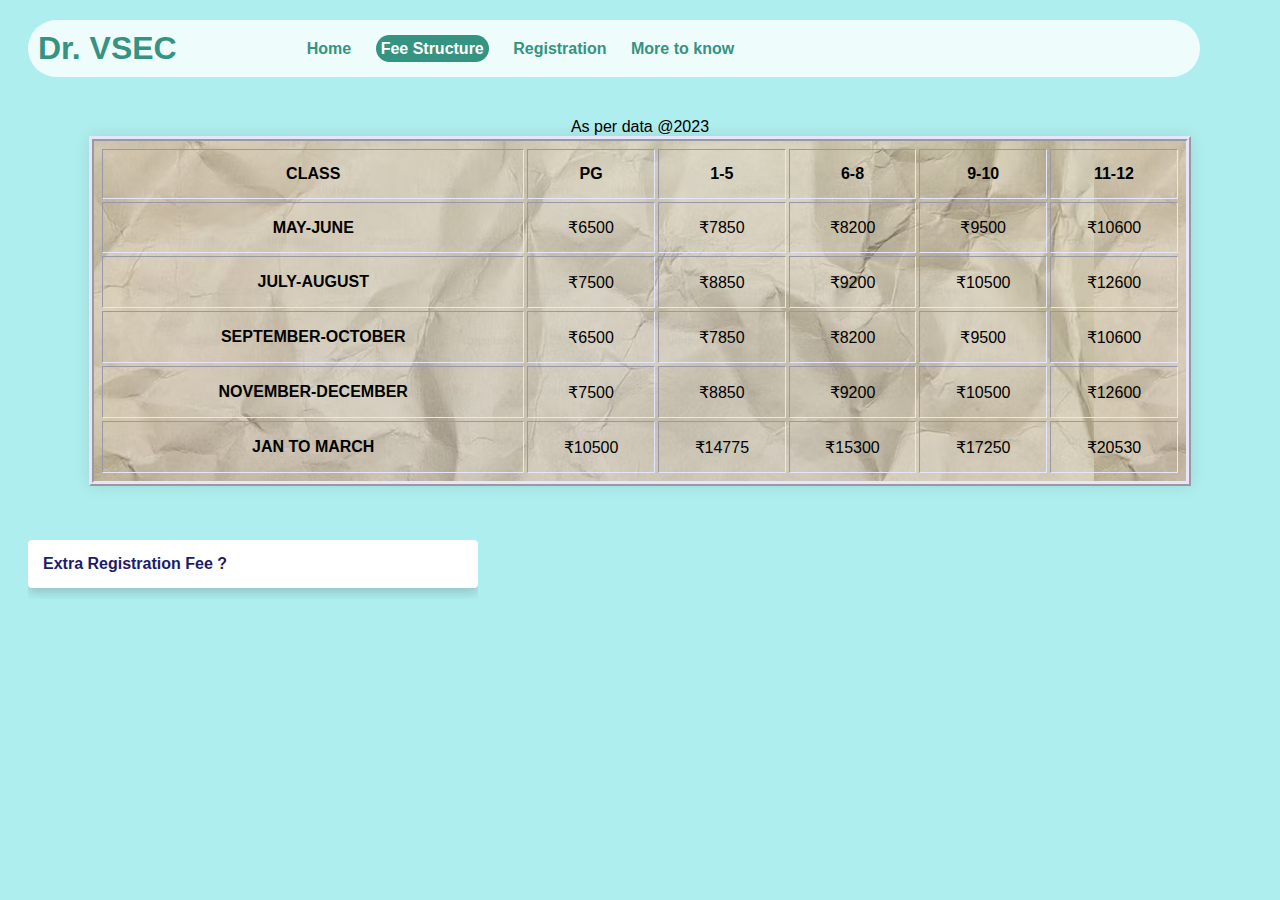
<file: fee.html>
<html>
<head>
<title>Fee Structure</title>
<style type="text/css">
    header{
    position: absolute;
    width: 90%;
    padding: 10px;
    display: flex;
    justify-content:flex-start;
    align-items: center;
    z-index: 100;
    background: #ffffffcc;
    border-radius: 30PX;
    top: 0;
    margin-top: 20PX;
    font-size: 16px;
    height: 37px;
    text-align: center;}
    
.logo{
    font-size: 2em;
    color: #359381;
    pointer-events: none;
    margin-right: 120px;}
.navigation a {
    text-decoration: none;
    color: #359381;
    color: 6px 15px;
    border-radius: 25px;
    margin: 0 10px;
    font-weight: 600;}
.navigation a:hover,
.navigation a.active{
    background: #359381;
    padding: 5px;
    color: #fff;}
td,
th{
    text-align: center;
}
table, th, td{
    border-spacing: 3px;
}
.collapsible{
    max-width: 450px;
    overflow: hidden;
    font-weight: 500;
}
.collapsible input{
    display: none;

}
.collapsible label{
    position: relative;
    font-weight: 600;
    background: #fff;
    box-shadow: 0 5px 11px 0 rgba(0, 0, 0, .1), 0 4px 11px 0 rgba(0, 0, 0, .08) ;
    color: #1c1c6b;
    display: block;
    margin-bottom: 10px;
    cursor: pointer;
    padding: 15px;
    border-radius: 4px;
    z-index: 1;
}
.collapsible label:after{
    content: "";
    position: absolute;
    right: 15px;
    top: 15px;
    width: 18px;
    height: 18px;
    transition: all 0.3s ease;
}
.collapsible-text{
    max-height: 1px;
    overflow: hidden;
    border-radius: 4px;
    line-height: 1.4;
    position: relative;
    top: -100%;
    opacity: 0.5;
    transition: all 0.3s ease;
}
.collapsible input:checked ~ .collapsible-text{
    max-height: 300px;
    padding-bottom: 25px;
    background: #fff;
    box-shadow: 0 5px 11px 0 rgba(0, 0, 0, .1), 0 4px 11px 0 rgba(0, 0, 0, .08) ;
    opacity: 1;
    top: 0;
}
.collapsible-text h2{
    margin-bottom: 10px;
    padding: 15px 15px 0;
    color: #1c1c6b;    
}
.collapsible-text p{
    padding-left: 15px;
    padding-right: 15px;

}
</style>
</head>
<body style="  padding: 20px; background:#AFEEEE; font-family: 'Poppins', sans-serif;">
<header>
    <h2 class="logo">Dr. VSEC</h2>
    <nav class="navigation">
        <a href="index.html">Home</a>
        <a href="fee.html" class="active">Fee Structure</a>
        <a href="registration.html">Registration</a>
        <a href="mtk.html">More to know</a>
    </nav>
</header>
<section style="margin-top: 90px;">
<center>
<table background="pt.png.png" border="5px" style="padding: 5px; height: 350px; width: 90%; border-style: ridge; border-color: lavender;   box-shadow: 0 0 15px rgba(0, 0, 0, 0.1);">
<caption>As per data @2023</caption>
<TR>
<TH>CLASS</TH>
<th>PG</th>
<th>1-5</th>
<th>6-8</th>
<th>9-10</th>
<th>11-12</th>
</TR>
<TR>
    <TH>MAY-JUNE</TH>
    <TD>₹6500</TD>
    <TD>₹7850</TD>
    <TD>₹8200</TD>
    <TD>₹9500</TD>
    <TD>₹10600</TD>
</TR>
<TR>
    <TH>JULY-AUGUST</TH>
    <TD>₹7500</TD>
    <TD>₹8850</TD>
    <TD>₹9200</TD>
    <TD>₹10500</TD>
    <TD>₹12600</TD>
</TR>
<TR>
    <TH>SEPTEMBER-OCTOBER</TH>
    <TD>₹6500</TD>
    <TD>₹7850</TD>
    <TD>₹8200</TD>
    <TD>₹9500</TD>
    <TD>₹10600</TD>
</TR>
<TR>
    <TH>NOVEMBER-DECEMBER</TH>
    <TD>₹7500</TD>
    <TD>₹8850</TD>
    <TD>₹9200</TD>
    <TD>₹10500</TD>
    <TD>₹12600</TD>
</TR>
<TR>
    <TH>JAN TO MARCH</TH>
    <TD>₹10500</TD>
    <TD>₹14775</TD>
    <TD>₹15300</TD>
    <TD>₹17250</TD>
    <TD>₹20530</TD>
</TR>
</table></center></section><br><br><br>
<div class="wrapper">
<div class="collapsible">
    <input type="checkbox" id="collapsible-head">
<label for="collapsible-head">Extra Registration Fee ?</label>
<div class="collapsible-text">
    <h2>Annual registration Fee</h2>
    <P>
        The annual registration fee for the school is ₹2500, a one-time payment that occurs every year. This fee is separate from term charges and is designed to cover administrative and registration expenses. It ensures that the necessary paperwork and processes for each student are efficiently managed throughout the academic year. The annual registration fee contributes to the smooth functioning of the school's administrative operations. 
    </P>

</div></div></div>
</file>
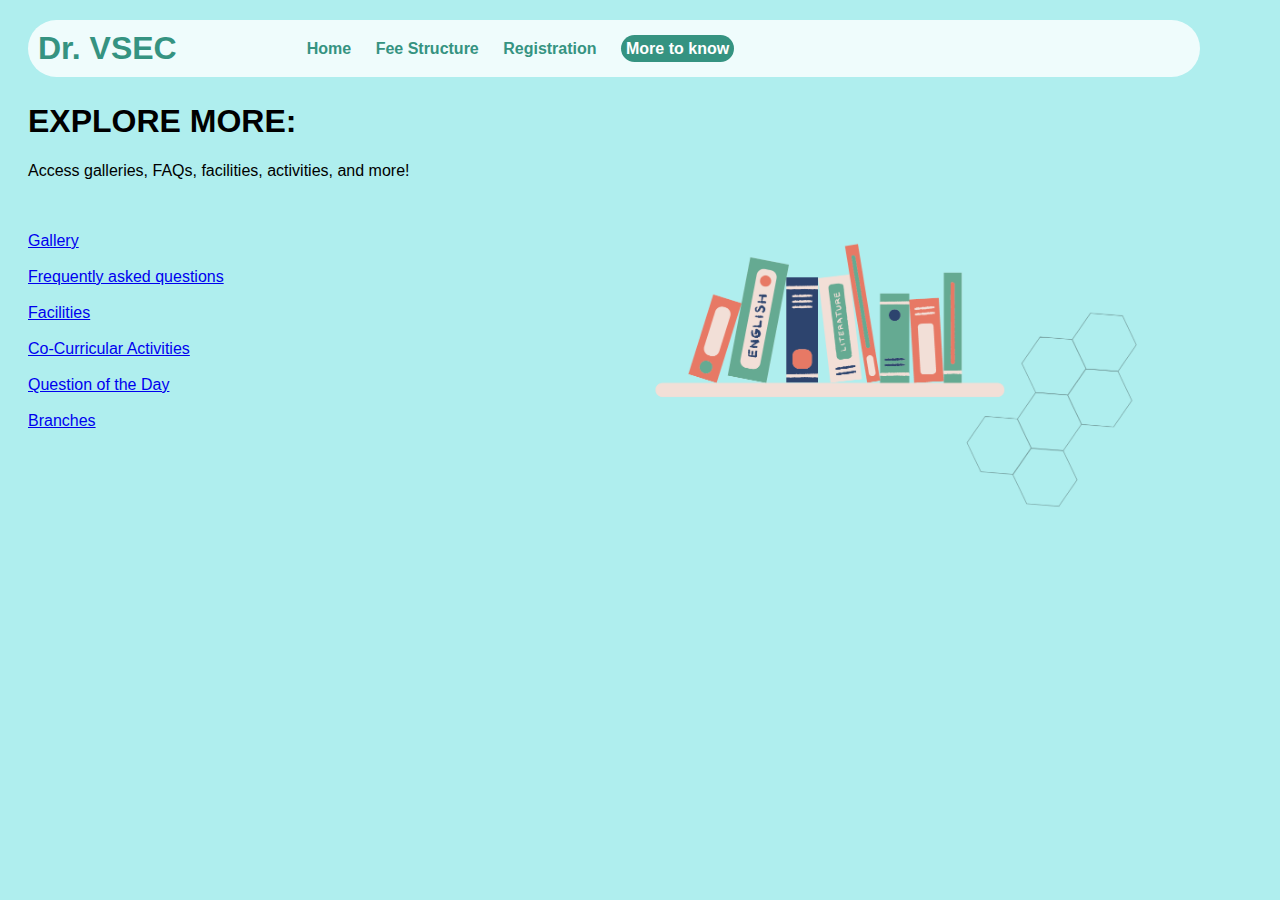
<file: mtk.html>
<html>
<head>
<title>More to know</title>
<style type="text/css">
    header{
    position: absolute;
    width: 90%;
    padding: 10px;
    display: flex;
    justify-content:flex-start;
    align-items: center;
    z-index: 100;
    background: #ffffffcc;
    border-radius: 30PX;
    top: 0;
    margin-top: 20PX;
    font-size: 16px;
    height: 37px;
    text-align: center;}
    
.logo{
    font-size: 2em;
    color: #359381;
    pointer-events: none;
    margin-right: 120px;}
.navigation a {
    text-decoration: none;
    color: #359381;
    color: 6px 15px;
    border-radius: 25px;
    margin: 0 10px;
    font-weight: 600;}
.navigation a:hover,
.navigation a.active{
    background: #359381;
    padding: 5px;
    color: #fff;}
</style>
</head>
<body style="  padding: 20px; background:#AFEEEE; font-family: 'Poppins', sans-serif;">
<header>
    <h2 class="logo">Dr. VSEC</h2>
    <nav class="navigation">
        <a href="index.html">Home</a>
        <a href="fee.html" >Fee Structure</a>
        <a href="registration.html">Registration</a>
        <a href="mtk.html" class="active">More to know</a>
    </nav>
</header><BR><BR><BR>
<h1>EXPLORE MORE:</h1>
<P>Access galleries, FAQs, facilities, activities, and more!</P>
<BR><BR>
    <img src="DESIGN.png" style="width: 500px; float: right; top: 0; margin-right: 105px;">
    <a href="gallery.html">Gallery</a><br><br>
    <a href="faq.html">Frequently asked questions</a><br><br>
    <a href="facility.html">Facilities</a><br><br>
    <a href="cca.html">Co-Curricular Activities</a><br><br>
    <a href="qotd.html">Question of the Day</a><br><br>
    <a href="branches.html">Branches</a><br>
</file>
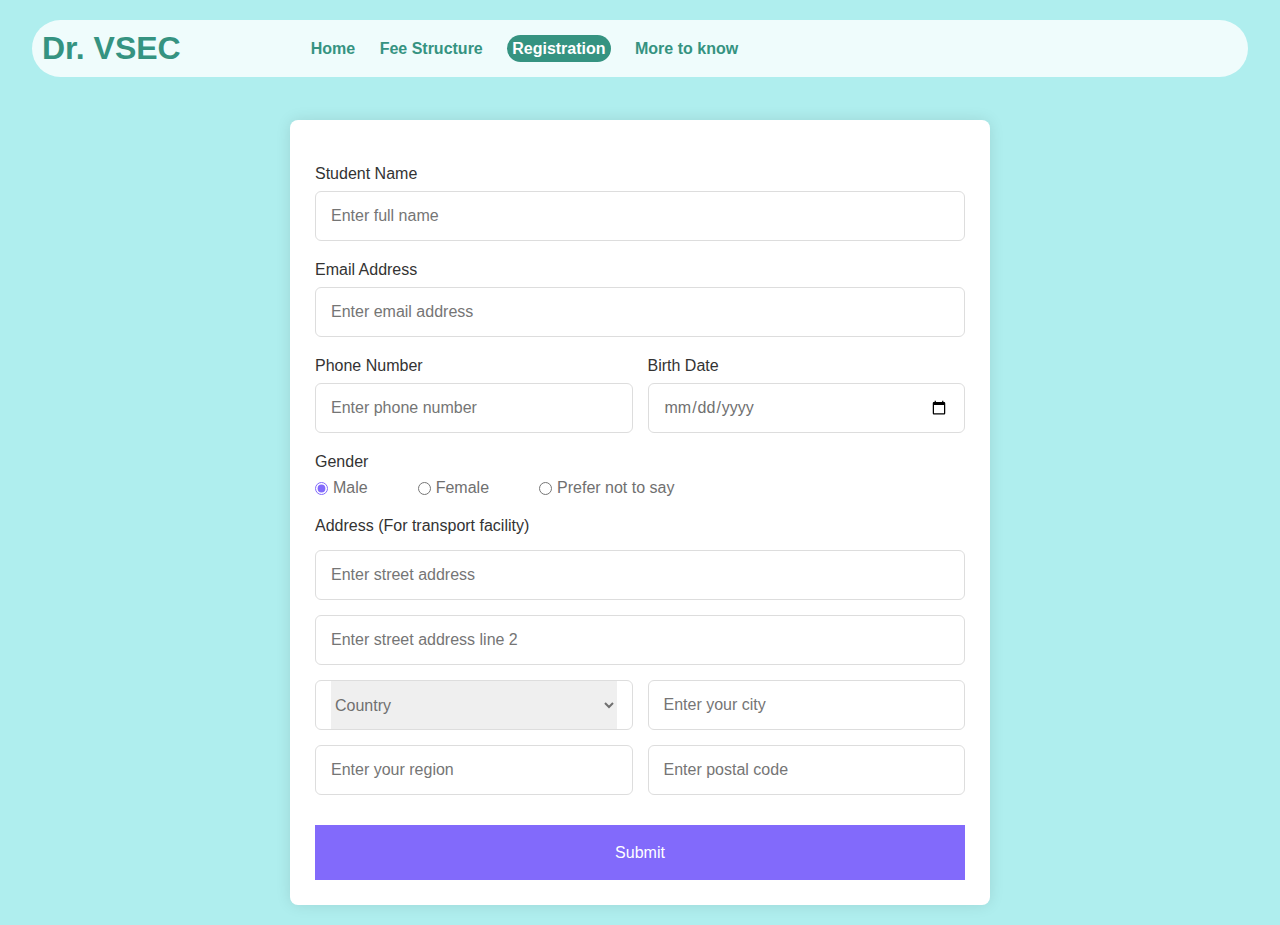
<file: registration.html>
<!DOCTYPE html>
<html lang="en">
  <head>
    <meta charset="UTF-8" />
    <meta name="viewport" content="width=device-width, initial-scale=1.0" />
    <meta http-equiv="X-UA-Compatible" content="ie=edge" />
    <style type="text/CSS">
* {
  margin: 0;
  padding: 0;
  box-sizing: border-box;
  font-family: "Poppins", sans-serif;
}
body {
  min-height: 100vh;
  display: flex;
  align-items: center;
  justify-content: center;
  padding: 20px;
  background:#AFEEEE;
}
.container {
  position: relative;
  max-width: 700px;
  width: 100%;
  background: #fff;
  padding: 25px;
  border-radius: 8px;
  box-shadow: 0 0 15px rgba(0, 0, 0, 0.1);
  margin-top: 100PX;
}
.container header {
  font-size: 1.5rem;
  color: #333;
  font-weight: 500;
  text-align: center;
}
.container .form {
  margin-top: 10px;
}
.form .input-box {
  width: 100%;
  margin-top: 20px;
}
.input-box label {
  color: #333;
}
.form :where(.input-box input, .select-box) {
  position: relative;
  height: 50px;
  width: 100%;
  outline: none;
  font-size: 1rem;
  color: #707070;
  margin-top: 8px;
  border: 1px solid #ddd;
  border-radius: 6px;
  padding: 0 15px;
}
.input-box input:focus {
  box-shadow: 0 1px 0 rgba(0, 0, 0, 0.1);
}
.form .column {
  display: flex;
  column-gap: 15px;
}
.form .gender-box {
  margin-top: 20px;
}
.gender-box h3 {
  color: #333;
  font-size: 1rem;
  font-weight: 400;
  margin-bottom: 8px;
}
.form :where(.gender-option, .gender) {
  display: flex;
  align-items: center;
  column-gap: 50px;
  flex-wrap: wrap;
}
.form .gender {
  column-gap: 5px;
}
.gender input {
  accent-color: rgb(130, 106, 251);
}
.form :where(.gender input, .gender label) {
  cursor: pointer;
}
.gender label {
  color: #707070;
}
.address :where(input, .select-box) {
  margin-top: 15px;
}
.select-box select {
  height: 100%;
  width: 100%;
  outline: none;
  border: none;
  color: #707070;
  font-size: 1rem;
}
.form button {
  height: 55px;
  width: 100%;
  color: #fff;
  font-size: 1rem;
  font-weight: 400;
  margin-top: 30px;
  border: none;
  cursor: pointer;
  transition: all 0.2s ease;
  background: rgb(130, 106, 251);
}
.form button:hover {
  background: rgb(88, 56, 250);
}
/*Responsive*/
@media screen and (max-width: 500px) {
  .form .column {
    flex-wrap: wrap;
  }
  .form :where(.gender-option, .gender) {
    row-gap: 15px;
  }
}
header{
    position: absolute;
    width: 95%;
    padding: 10px;
    display: flex;
    justify-content:flex-start;
    align-items: center;
    z-index: 100;
    background: #ffffffcc;
    border-radius: 30PX;
    top: 0;
    margin-top: 20PX;
    text-align: center;

}
.logo{
    font-size: 2em;
    color: #359381;
    pointer-events: none;
    margin-right: 120px;

}
.navigation a {
    text-decoration: none;
    color: #359381;
    color: 6px 15px;
    border-radius: 25px;
    margin: 0 10px;
    font-weight: 600;
}
.navigation a:hover,
.navigation a.active{
    background: #359381;
    padding: 5px;
    color: #fff;

}
    </style>
  </head>
  <body>
    <header>
        <h2 class="logo">Dr. VSEC</h2>
        <nav class="navigation">
            <a href="index.html">Home</a>
            <a href="fee.html">Fee Structure</a>
            <a href="registration.html" class="active">Registration</a>
            <a href="mtk.html">More to know</a>
        </nav>
    </header></BR>
    <section class="container">

      <form action="#" class="form">
        <div class="input-box">
          <label>Student Name</label>
          <input type="text" placeholder="Enter full name" required />
        </div>

        <div class="input-box">
          <label>Email Address</label>
          <input type="text" placeholder="Enter email address" required />
        </div>

        <div class="column">
          <div class="input-box">
            <label>Phone Number</label>
            <input type="number" placeholder="Enter phone number" required />
          </div>
          <div class="input-box">
            <label>Birth Date</label>
            <input type="date" placeholder="Enter birth date" required />
          </div>
        </div>
        <div class="gender-box">
          <h3>Gender</h3>
          <div class="gender-option">
            <div class="gender">
              <input type="radio" id="check-male" name="gender" checked />
              <label for="check-male">Male</label>
            </div>
            <div class="gender">
              <input type="radio" id="check-female" name="gender" />
              <label for="check-female">Female</label>
            </div>
            <div class="gender">
              <input type="radio" id="check-other" name="gender" />
              <label for="check-other">Prefer not to say</label>
            </div>
          </div>
        </div>
        <div class="input-box address">
          <label>Address (For transport facility)</label>
          <input type="text" placeholder="Enter street address" required />
          <input type="text" placeholder="Enter street address line 2" required />
          <div class="column">
            <div class="select-box">
              <select>
                <option hidden>Country</option>
                <option>America</option>
                <option>Japan</option>
                <option>India</option>
                <option>Nepal</option>
              </select>
            </div>
            <input type="text" placeholder="Enter your city" required />
          </div>
          <div class="column">
            <input type="text" placeholder="Enter your region" required />
            <input type="number" placeholder="Enter postal code" required />
          </div>
        </div>
        <button>Submit</button>
      </form>
    </section>
  </body>
</html>
</file>
<file: style.css>
@import url('https://fonts.googleapis.com/css2?family=Poppins:wght@300;400;500;600;700;800;900&display=swap');

* {
    margin: 0;
    padding: 0;
    box-sizing: border-box;
    font-family: 'Poppins', sans-serif;
}
BODY{
    background: #f9f9f9;
    min-height: 100vh;
    overflow-x: hidden;
}
header{
    position: absolute;
    top: 0;
    left: 0;
    width: 100%;
    padding: 30px 100px;
    display: flex;
    justify-content:flex-start;
    align-items: center;
    z-index: 100;

}
.logo{
    font-size: 2em;
    color: #359381;
    pointer-events: none;
    margin-right: 120px;

}
.navigation a {
    text-decoration: none;
    color: #359381;
    color: 6px 15px;
    border-radius: 25px;
    margin: 0 10px;
    font-weight: 500;
}
.navigation a:hover,
.navigation a.active{
    background: #359381;
    padding: 5px;
    color: #fff;

}
.Parallax{
    position: relative;
    display: flex;
    justify-content: center;
    align-items: center;
    height: 100vh;
}
#text{
    position: absolute;
    font-size: 4em;
    color: #fff;
    text-shadow: 2px 2px 4px rgba(0,0,0,.2);
}
.Parallax img {
    position: absolute;
    top: 0;
    left: 0;
    width: 100%;
    pointer-events: none;
}
.sec{
    position: relative;
    background: #003329;
    padding: 100px;

}
.sec h2{
    font-size: 3em;
    color: #fff;
    margin-bottom: 10px;

}
.sec p{
    font-size: 1em;
    color: #fff;
    font-weight: 300;
}
</file>
